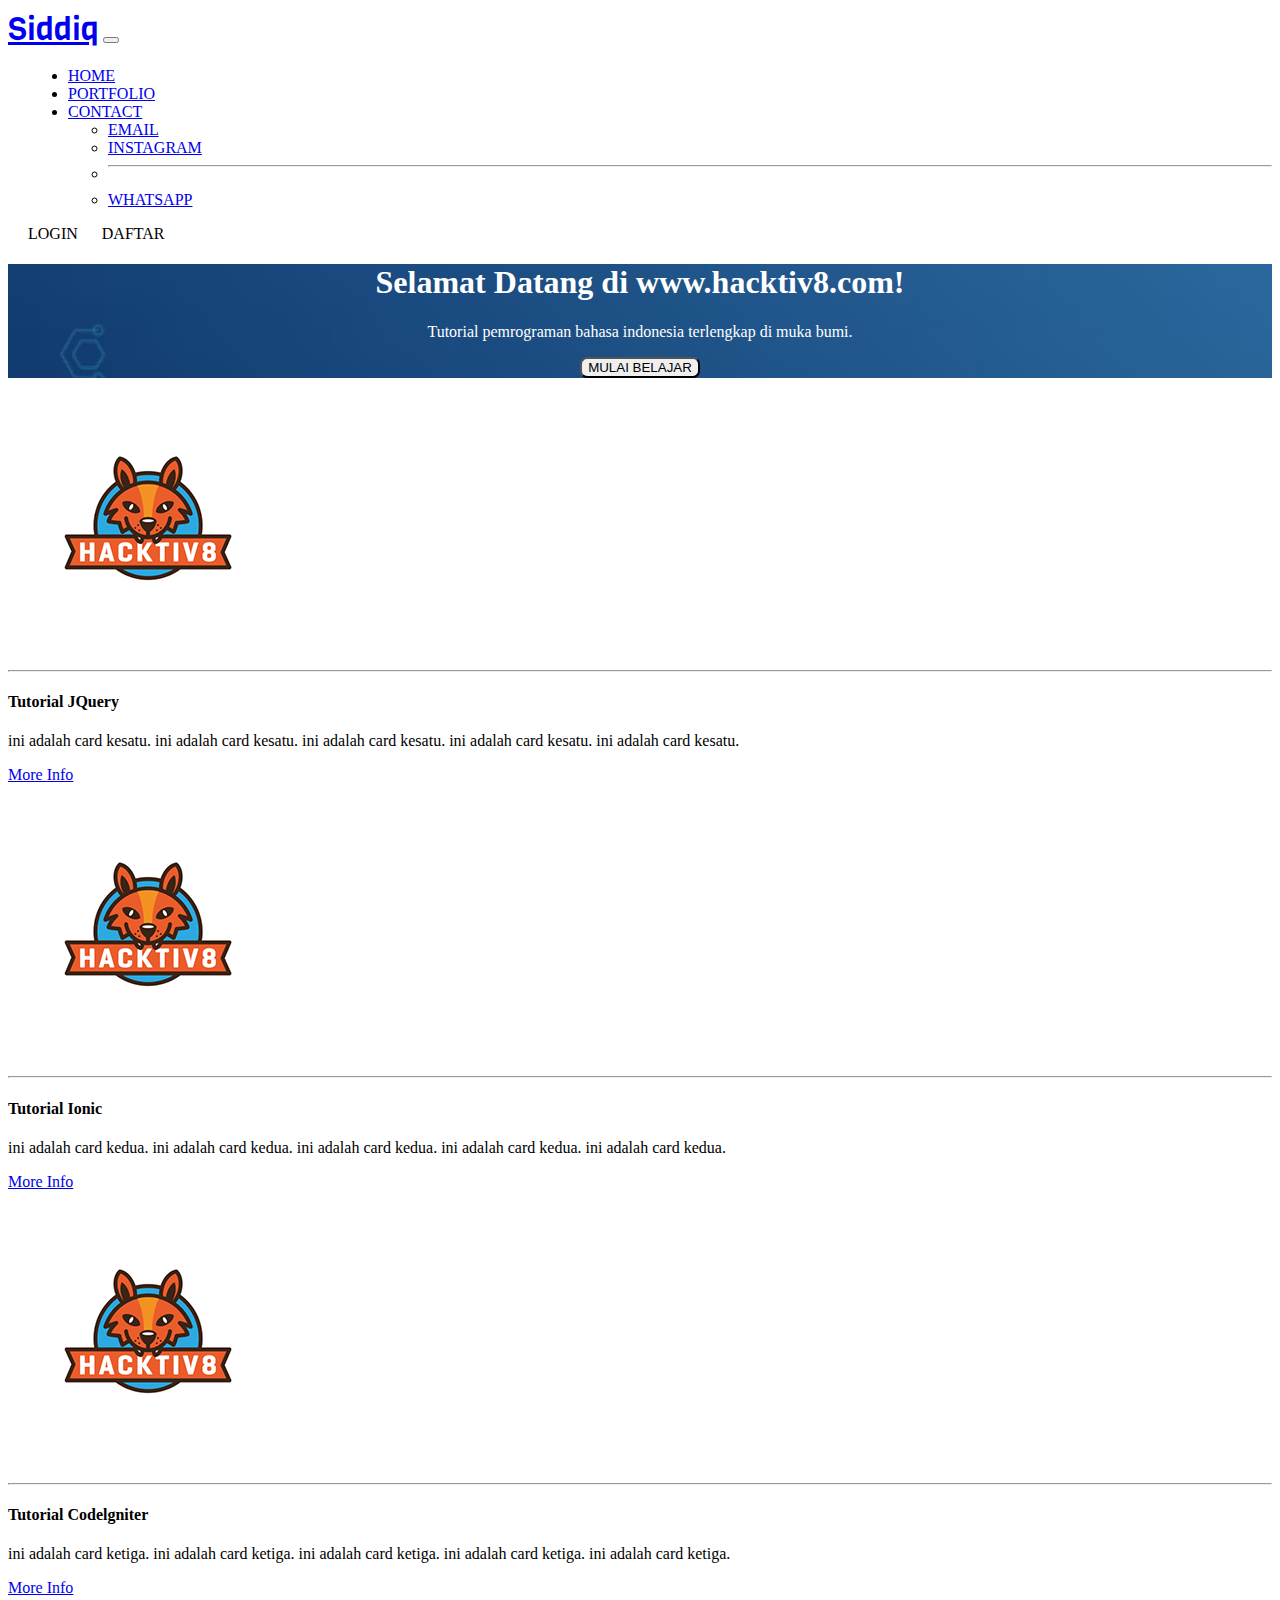
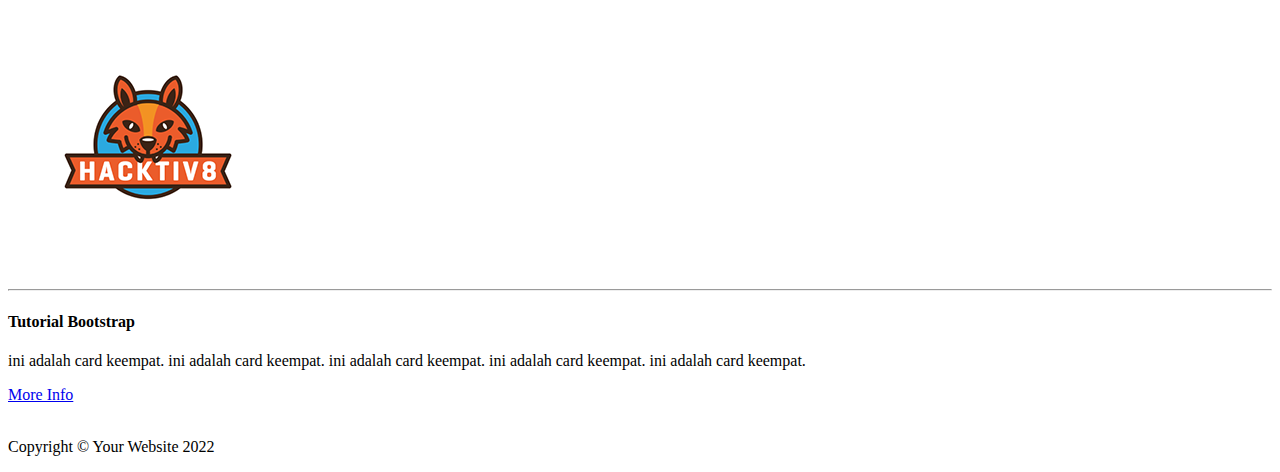
<file: index.html>
<!DOCTYPE html>
<html lang="en">
  <head>
    <meta charset="UTF-8" />
    <meta name="viewport" content="width=device-width, initial-scale=1.0" />

    <!-- bootstrap CSS -->
    <link
      href="https://cdn.jsdelivr.net/npm/bootstrap@5.3.1/dist/css/bootstrap.min.css" rel="stylesheet" integrity="sha384-4bw+/aepP/YC94hEpVNVgiZdgIC5+VKNBQNGCHeKRQN+PtmoHDEXuppvnDJzQIu9" crossorigin="anonymous"/>

    <!-- Fonts -->
    <link rel="preconnect" href="https://fonts.googleapis.com" />
    <link rel="preconnect" href="https://fonts.gstatic.com" crossorigin />
    <link href="https://fonts.googleapis.com/css2?family=Viga&display=swap" rel="stylesheet"/>

    <!-- My CSS -->
    <link rel="stylesheet" href="asset/css/style.css" />

    <title>Homepage Siddiq</title>
  </head>

  <body>
    <!-- Navbar -->
    <nav class="navbar navbar-expand-lg bg-body-tertiary">
      <div class="container">
        <a class="navbar-brand" href="#">Siddiq</a>
        <button 
          class="navbar-toggler"
          type="button"
          data-bs-toggle="collapse"
          data-bs-target="#navbarSupportedContent"
          aria-controls="navbarSupportedContent"
          aria-expanded="false"
          aria-label="Toggle navigation"
        >
          <span class="navbar-toggler-icon"></span>
        </button>
        <div class="collapse navbar-collapse" id="navbarSupportedContent">
          <ul class="navbar-nav me-auto mb-2 mb-lg-0">
            <li class="nav-item">
              <a class="nav-link active" aria-current="page" href="index.html">Home</a>
            </li>
            <li class="nav-item">
              <a class="nav-link" href="portfolio.html" target="_blank">Portfolio</a>
            </li>
            <li class="nav-item dropdown">
              <a class="nav-link dropdown-toggle" href="#contact" role="button" data-bs-toggle="dropdown" aria-expanded="false">
                Contact
              </a>
              <ul class="dropdown-menu">
                <li>
                  <a class="dropdown-item" href="mailto:siddiq.anshori@gmail.com" target="_blank">Email</a>
                </li>
                <li>
                  <a class="dropdown-item" href="https://www.instagram.com/siddiq.aa/" target="_blank">Instagram</a>
                </li>
                <li><hr class="dropdown-divider" /></li>
                <li>
                  <a class="dropdown-item" href="https://wa.me/6285659425705" target="_blank">Whatsapp</a>
                </li>
              </ul>
            </li>
            <!-- <li class="nav-item">
              <a class="nav-link disabled" aria-disabled="true">Disabled</a>
            </li> -->
          </ul>
          <form class="d-flex">
            <a class="nav-item btn btn-outline-primary tombol" type="submit">Login</a>
            <a class="nav-item btn btn-primary tombol" type="submit">Daftar</a>
          </form>
        </div>
      </div>
    </nav>
    <!-- Akhir Navbar -->

    <!-- Jumbotron -->
    <div class="container my-4">
      <div class="p-5 mb-4 bg-body-tertiary rounded-3 jumbotron">
        <div class="container-fluid p-5">
          <h1 class="display-5 fw-bold">Selamat Datang di www.hacktiv8.com!</h1>
          <p class="lead">
            Tutorial pemrograman bahasa indonesia terlengkap di muka bumi.
          </p>
          <button class="btn btn-primary btn-lg tombol" type="button">
            Mulai Belajar
          </button>
        </div>
      </div>
    </div>
    <!-- Akhir jumbotron -->

    <!-- Card -->
    <div class="container px-4 px-lg-2">
      <div class="row gx-4 gx-lg-4">

        <!-- Cards 1 -->
        <div class="col-md-3 mb-5">
          <div class="card h-100">
            <img
            src="./asset/img/logo hacktiv8.png"
              class="card-img-top mx-auto"
              alt="logo hacktiv"
            />
            <hr />
            <div class="card-body">
              <h4 class="card-title">Tutorial JQuery</h4>
              <p class="card-text">
                ini adalah card kesatu. ini adalah card kesatu. ini adalah card kesatu. 
                ini adalah card kesatu. ini adalah card kesatu.
              </p>
            </div>
            <div class="card-footer">
              <a class="btn btn-primary btn-sm" href="#!">More Info</a>
            </div>
          </div>
        </div>

        <!-- Cards 2 -->
        <div class="col-md-3 mb-5">
          <div class="card h-100">
            <img
              src="./asset/img/logo hacktiv8.png"
              class="card-img-top mx-auto"
              alt="logo hacktiv"
            />
            <hr />
            <div class="card-body">
              <h4 class="card-title">Tutorial Ionic</h4>
              <p class="card-text">
                ini adalah card kedua. ini adalah card kedua. ini adalah card kedua. 
                ini adalah card kedua. ini adalah card kedua.
              </p>
            </div>
            <div class="card-footer">
              <a class="btn btn-primary btn-sm" href="#!">More Info</a>
            </div>
          </div>
        </div>

        <!-- Cards 3 -->
        <div class="col-md-3 mb-5">
          <div class="card h-100">
            <img
              src="./asset/img/logo hacktiv8.png"
              class="card-img-top mx-auto"
              alt="logo hacktiv"
            />
            <hr />
            <div class="card-body">
              <h4 class="card-title">Tutorial Codelgniter</h4>
              <p class="card-text">
                ini adalah card ketiga. ini adalah card ketiga. ini adalah card ketiga. 
                ini adalah card ketiga. ini adalah card ketiga.
              </p>
            </div>
            <div class="card-footer">
              <a class="btn btn-primary btn-sm" href="#!">More Info</a>
            </div>
          </div>
        </div>

        <!-- Cards 4 -->
        <div class="col-md-3 mb-5">
          <div class="card h-100">
            <img
              src="./asset/img/logo hacktiv8.png"
              class="card-img-top mx-auto"
              alt="logo hacktiv"
            />
            <hr />
            <div class="card-body">
              <h4 class="card-title">Tutorial Bootstrap</h4>
              <p class="card-text">
                ini adalah card keempat. ini adalah card keempat. ini adalah card keempat. 
                ini adalah card keempat. ini adalah card keempat.
              </p>
            </div>
            <div class="card-footer">
              <a class="btn btn-primary btn-sm" href="#!">More Info</a>
            </div>
          </div>
        </div>
      </div>
    </div>
    <!-- Akhir Cards  -->

    <br />

    <!-- Footer -->
    <footer class="py-5 bg-dark">
      <div class="container px-4 px-lg-5">
        <p class="m-0 text-center text-white">
          Copyright &copy; Your Website 2022
        </p>
        <!-- <img src="/asset/IMG/logo hacktiv8.png" class="logo-footer" alt="logo"></img> -->
      </div>
    </footer>
    <!-- Akhir Footer -->

    <script
      src="https://cdn.jsdelivr.net/npm/bootstrap@5.3.1/dist/js/bootstrap.bundle.min.js"
      integrity="sha384-HwwvtgBNo3bZJJLYd8oVXjrBZt8cqVSpeBNS5n7C8IVInixGAoxmnlMuBnhbgrkm"
      crossorigin="anonymous"
    ></script>
  </body>
</html>
</file>
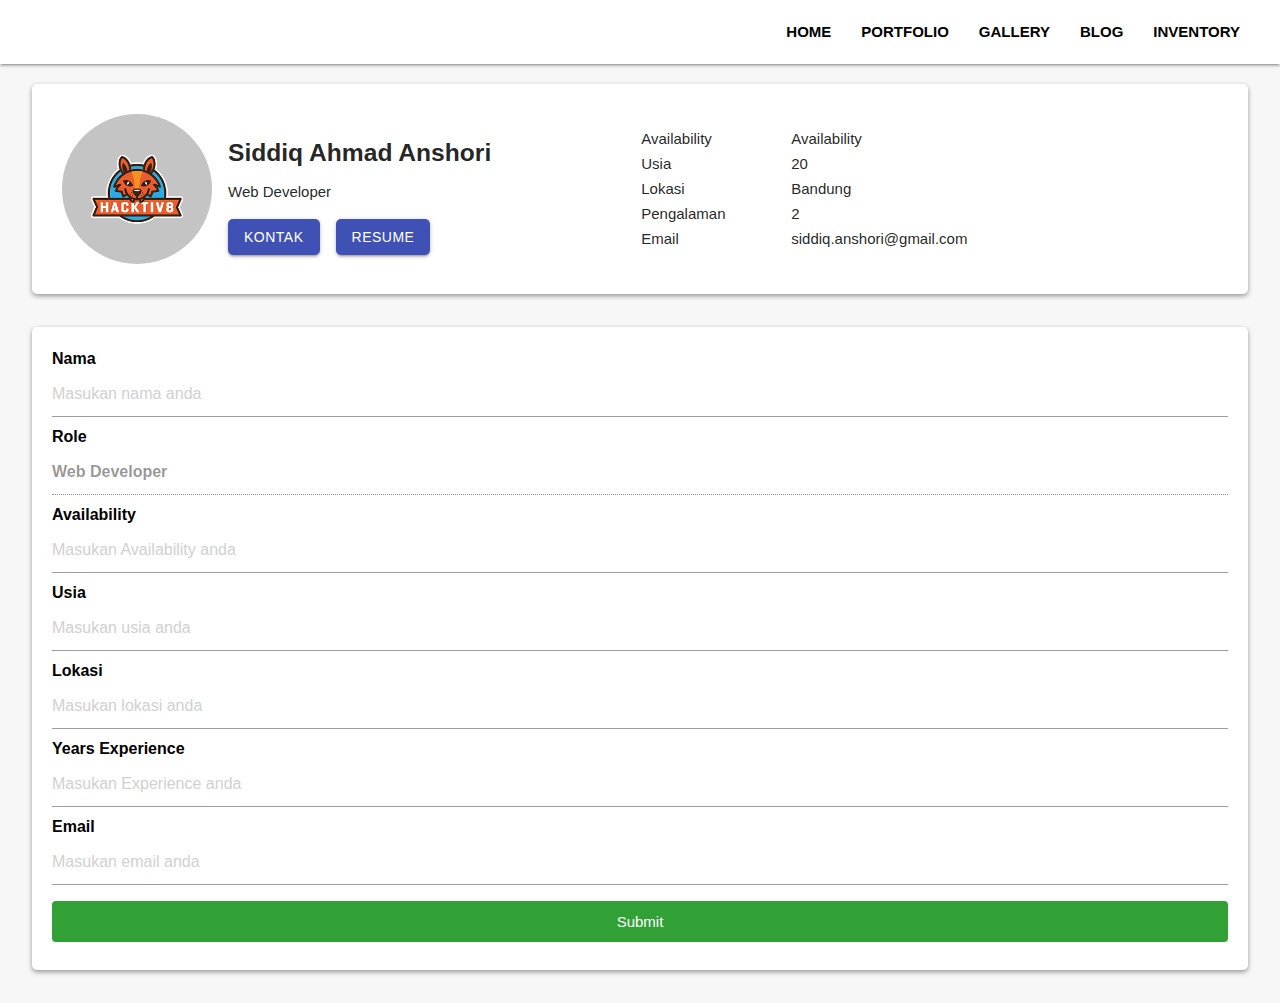
<file: portfolio.html>
<!DOCTYPE html>
<html lang="en">
  <head>
    <meta charset="UTF-8" />
    <meta name="viewport" content="width=device-width, initial-scale=1.0" />

    <!-- Compiled and minified CSS -->
    <link
      rel="stylesheet"
      href="https://cdnjs.cloudflare.com/ajax/libs/materialize/1.0.0/css/materialize.min.css"
    />

    <!-- My CSS -->
    <link
      rel="stylesheet"
      type="text/css"
      href="asset/css/portfolio.css" />

    <title>Challange Siddiq</title>
  </head>
  <body>

    <nav>
      <ul class="nav-menu">
        <li><a href="index.html">HOME</a></li>
        <li><a href="portfolio.html">PORTFOLIO</a></li>
        <li><a href="gallery">GALLERY</a></li>
        <li><a href="blog">BLOG</a></li>
        <li><a href="inventory">INVENTORY</a></li>
      </ul>
    </nav>

    <div class="header">
      <div class="person">
        <div class="person-image">
          <img src="./asset/img/logo hacktiv8.png"logo" />
        </div>

        <div>
           <h5 id="dataNama">Siddiq Ahmad Anshori</h5>
           <input type="radio" id="role">
           <p>Web Developer</p>
           
          <div class="person-profile">
            <a href="#" class="kontak btn indigo waves-effect waves-light">Kontak</a>
            <a href="#" class="resume btn indigo waves-effect waves-light">Resume</a>
          </div>
        </div>

      </div>
      <div class="person-data">
        <div class="data">
          <strong>Availability</strong>
          <p id="dataAvailability">Availability</p>
        </div>
        <div class="data">
          <strong>Usia</strong>
          <p id="dataUsia">20</p>
        </div>
        <div class="data">
          <strong>Lokasi</strong>
          <p id="dataLokasi">Bandung</p>
        </div>
        <div class="data">
          <strong>Pengalaman</strong>
          <p id="dataPengalaman">2</p>
        </div>
        <div class="data">
          <strong>Email</strong>
          <p id="dataEmail">siddiq.anshori@gmail.com</p>
        </div>
      </div>
    </div>



    <div class="formulir">
      <form action="" id="formulir">
        <label for="">Nama</label>
        <input type="text" name="nama" id="nama" placeholder="Masukan nama anda" /><br />
        <label for="">Role</label>
        <input type="text" name="role" id="role" value="Web Developer" disabled/><br />
        <label for="">Availability</label>
        <input type="text" name="availability" id="availability" placeholder="Masukan Availability anda" /><br />
        <label for="">Usia</label>
        <input type="text" name="usia" id="usia" placeholder="Masukan usia anda" /><br />
        <label for="">Lokasi</label>
        <input type="text" name="lokasi" id="lokasi" placeholder="Masukan lokasi anda" /><br />
        <label for="">Years Experience</label>
        <input type="text" name="pengalaman" id="pengalaman" placeholder="Masukan Experience anda" /><br />
        <label for="">Email</label>
        <input type="text" name="email" id="email" placeholder="Masukan email anda" /><br />

        <input type="submit" value="Submit" id="simpan">
      </form>
    </div>

    <!-- Compiled and minified JavaScript -->
    <script src="https://cdnjs.cloudflare.com/ajax/libs/materialize/1.0.0/js/materialize.min.js"></script>
    <script src="https://ajax.googleapis.com/ajax/libs/jquery/3.6.4/jquery.min.js"></script>
    <script src="asset/js/portfolio.js"
    ></script>
  </body>
</html>
</file>
<file: asset/css/style.css>
/* Navbar */
.navbar-brand{
    font-family: Viga;
    font-size: 32px;
}

/* content */

.jumbotron{
    background-image: url(../img/bgjumbotron.png);
    background-size: cover;
    color: white;
    text-align: center;
}

/* .card-img-top{
    width: 100px;
    height: auto;
} */

.card-title {
    display: flex;
    /* letter-spacing: -1px; */
}  

/* .logo-footer{
    width: 350px;
} */





/* Media Query */
/* Desktop */
@media (min-width:992px){

    /* untuk memperjelas navbar jika navbar transparan */
    /* .navbar-brand, .nav-link{
        text-shadow: 1px 1px 1px rgba(0, 0, 0, 0.7);
    } */

    .nav-item{
        text-transform: uppercase;
        margin-left: 20px;
    }

    /* efek pada navbar */
    /* .nav-link:hover::after{
        content: '';
        display: block;
        border-bottom: 3px solid #0B63DC;
        width: 50%;
        margin: auto;
        padding-bottom: 5px;
        margin-bottom: -8px;
    }

    .dropdown-toggle:hover{
        margin-bottom: -8px;
    } */

    .login{
        margin-left: 80px;
    }

    .tombol{
        text-transform: uppercase;
        border-radius: 7px;
    }

}


/* Mobile */
</file>
<file: asset/css/portfolio.css>
body {
  background-color: #f7f7f7;
  display: flex;
  flex-direction: column;
  justify-content: center;

}

nav {

  display: flex;
  font-weight: 600;
  justify-content: flex-end;
  padding-right: 25px;
  background-color: white;
}

.nav-menu {
  margin-left: auto;
}

.nav-menu a {
  color: rgb(0, 0, 0);
}

.header {
  border-radius: 5px;
  box-shadow: 0 2px 5px rgba(0, 0, 0, 0.4);
  width: 95%;
  margin: 20px auto 0 auto;
  background-color: white;
  padding: 30px;
  display: flex;
  gap: 150px;
  align-items: center;
}

h5 {
  font-family: Arial, Helvetica, sans-serif;
  font-weight: bold;
}

.person {
  display: flex;
  align-items: center;
  gap: 16px;
}

.person-image {
  width: 150px;
  height: 150px;
  background-color: rgb(196, 196, 196);
  border-radius: 90px;
}

.person-image img {
  width: 100%;
  height: 100%;
  background-size: cover;
}

.person-profile {
  display: flex;
  gap: 16px;
}
.person-profile a {
  color: white;
  border-radius: 5px;
}

/* .kontak, .resume{
    background-color: rgb(55, 44, 221);
}

.kontak:hover, .resume:hover {
    background-color: rgb(27, 18, 155);
} */


.person-data {
  display: flex;
  flex-direction: column;
}

.data {
  display: flex;
  align-items: center;
  padding: 0;
  height: 25px;
}

.data strong {
  width: 150px;
}

label{
    font-family: Arial, Helvetica, sans-serif;
    font-size: medium;
    font-weight: bold;
    color: black;
}

.formulir {
    margin: 2.2rem auto;
    width: 95%;
    border-radius: 5px;
    background-color: white;
    padding: 20px;
    box-shadow: 0 2px 5px rgba(0, 0, 0, 0.4);
}

#role[disabled] {
  font-weight: bold;
}



input[type=text], select {
    box-sizing: border-box;
    width: 100%;
    padding: 12px 20px;
    margin: 8px 0;
    display: inline-block;
    border: 1px solid #ccc;
    border-radius: 4px;
}

input[type=submit] {
    width: 100%;
    background-color: #31a135;
    color: white;
    padding: 12px 20px;
    margin: 8px 0;
    border: none;
    border-radius: 4px;
    cursor: pointer;
}

input[type=submit]:hover {
    background-color: #16641a;
}



/* Media Query */

/* mobile */
@media (max-width: 550px){
  html{
    font-size: 60%;
  }

}
</file>
